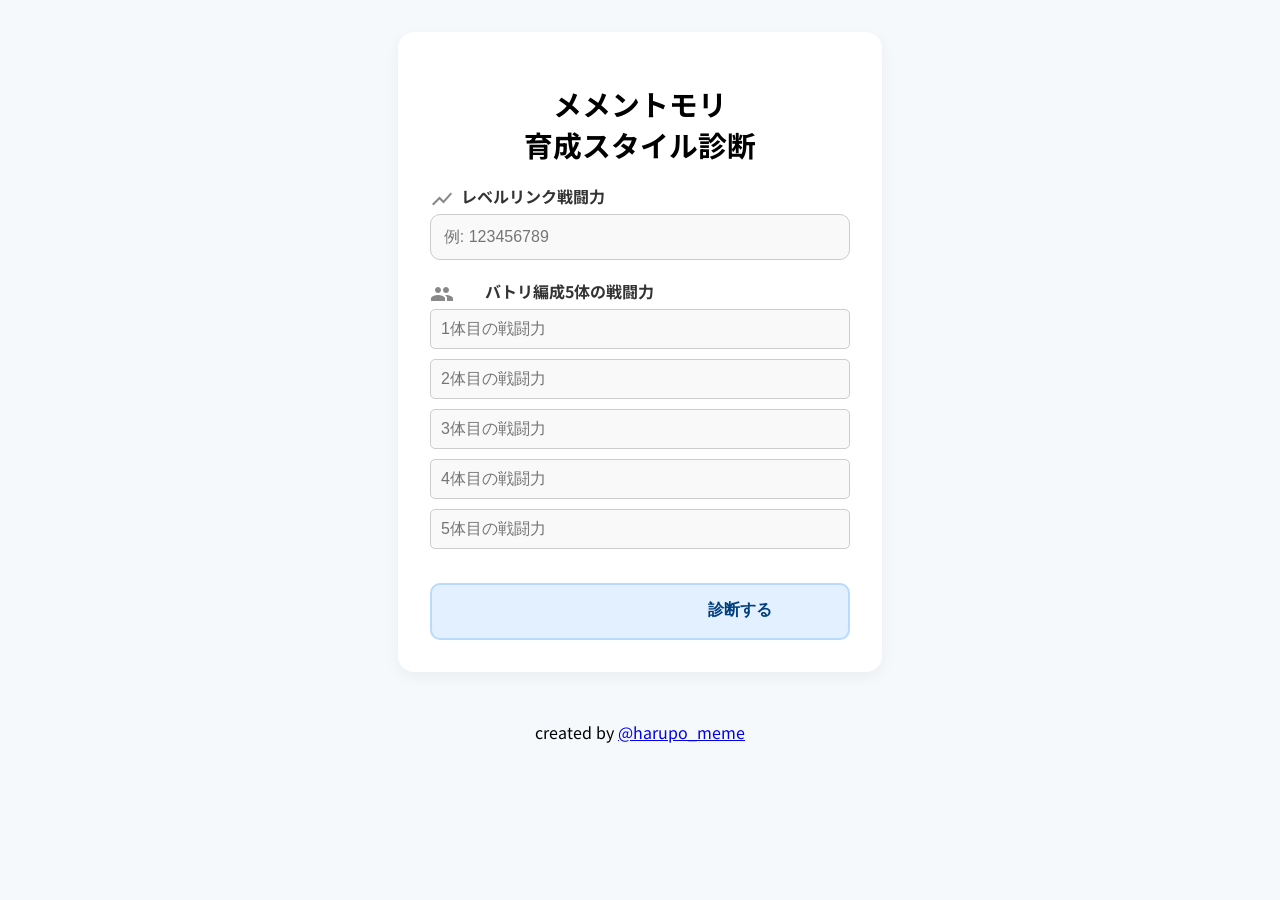
<file: index.html>
<!DOCTYPE html>
<html lang="ja">
<head>
  <meta charset="UTF-8" />
  <title>メメントモリ育成スタイル診断</title>
  <meta name="viewport" content="width=device-width, initial-scale=1.0" />
  <link href="https://fonts.googleapis.com/css2?family=Noto+Sans+JP:wght@500;700&display=swap" rel="stylesheet" />
  <link href="https://fonts.googleapis.com/icon?family=Material+Icons" rel="stylesheet" />
  <link rel="stylesheet" href="styles.css">
</head>
<body>
  <div class="container" id="simulator">
    <h1>メメントモリ<br>育成スタイル診断</h1>

    <label><span class="material-icons">show_chart</span>レベルリンク戦闘力</label>
    <input type="number" id="levelPower" placeholder="例: 123456789" />

    <label><span class="material-icons">groups</span>バトリ編成5体の戦闘力</label>
    <div id="battlePowerInputs">
      <input type="number" id="battlePower1" placeholder="1体目の戦闘力" />
      <input type="number" id="battlePower2" placeholder="2体目の戦闘力" />
      <input type="number" id="battlePower3" placeholder="3体目の戦闘力" />
      <input type="number" id="battlePower4" placeholder="4体目の戦闘力" />
      <input type="number" id="battlePower5" placeholder="5体目の戦闘力" />
    </div>

    <button onclick="diagnose()"><span class="material-icons">insights</span>診断する</button>

    <div class="options" id="options" style="display: none;">
      <label><input type="checkbox" id="includeDetails" checked> 戦闘力を含めてシェアする</label>
    </div>

    <div id="output" class="result" style="display:none;"></div>
    
    <!-- FGIマップ表示エリア -->
    <div id="fgi_map" style="display:none;"></div>
    
    <!-- シェアエリア -->
    <div id="share_area" style="display:none;">
      <div id="share" class="share"></div>
    </div>
  </div>

  <div class="container" id="fgi_info">
    <h2>ランクとFGIに関する補足情報</h2>
    
    <div id="additional_info">
      <p id="next_rank_info"></p>
      <p id="next_style_info"></p>
    </div>

    <div id="rank_definitions">
      <h3>ランクの定義</h3>
      <table>
        <thead>
          <tr>
            <th>ランク</th>
            <th>レベルリンク戦闘力範囲</th>
          </tr>
        </thead>
        <tbody>
          <tr>
            <td>SSS</td>
            <td>100億以上</td>
          </tr>
          <tr>
            <td>SS</td>
            <td>60億～100億未満</td>
          </tr>
          <tr>
            <td>S</td>
            <td>30億～60億未満</td>
          </tr>
          <tr>
            <td>A</td>
            <td>10億～30億未満</td>
          </tr>
          <tr>
            <td>B</td>
            <td>5億～10億未満</td>
          </tr>
          <tr>
            <td>C</td>
            <td>5億未満</td>
          </tr>
        </tbody>
      </table>
    </div>

    <div id="fgi_details">
    </div>

    <div>
      <h3>参考記事：</h3>
      <p>
        <a href="https://ripple-hollyhock-906.notion.site/3-5-369532bfa08481819d26f777f9f28903" target="_blank">
          (3.5周年)【育成スタイル診断】あなたの育成スタイルは？
        </a>
      </p>
    </div>
  </div>

  <div>
    <p>
      created by 
      <a href="https://x.com/harupo_meme" target="_blank">@harupo_meme</a>
    </p>
  </div>

  <script src="script.js"></script>
</body>
</html>
</file>
<file: styles.css>
body {
  margin: 0;
  padding: 2em;
  font-family: 'Noto Sans JP', sans-serif;
  background: #f5f9fc;
  display: flex;
  flex-direction: column;
  align-items: center;
}
.container {
  background: #ffffff;
  border-radius: 16px;
  padding: 2em;
  max-width: 420px;
  width: 100%;
  box-shadow: 0 5px 15px rgba(0, 0, 0, 0.05);
  text-align: center;
  margin-bottom: 2em;
}
h1 {
  font-size: 1.8em;
  font-weight: 700;
  margin-bottom: 0.5em;
}
label {
  display: block;
  text-align: left;
  margin-top: 1.2em;
  margin-bottom: 0.2em;
  font-weight: bold;
  color: #333;
}
.material-icons {
  vertical-align: middle;
  margin-right: 0.3em;
  color: #888;
}
input[type="number"] {
  width: 100%;
  padding: 0.8em;
  border: 1px solid #ccc;
  border-radius: 10px;
  font-size: 1em;
  background: #f9f9f9;
  box-sizing: border-box;
}
button {
  width: 100%;
  margin-top: 1.5em;
  padding: 0.9em;
  font-size: 1em;
  border: 2px solid #b8daff;
  background-color: #e3f0ff;
  color: #003e7e;
  border-radius: 10px;
  font-weight: bold;
  cursor: pointer;
  transition: background 0.3s;
}
button:hover {
  background-color: #d1eaff;
}
.result {
  margin-top: 2em;
  padding: 1.2em;
  background: #f0f8ff;
  border-left: 5px solid #89c4f4;
  border-radius: 10px;
  font-size: 0.95em;
  text-align: left;
}
.options, .share {
  margin-top: 1.5em;
  text-align: center;
}
.share a {
  text-decoration: none;
  color: #0077cc;
  font-weight: bold;
  display: inline-flex;
  align-items: center;
}
.share .material-icons {
  margin-right: 0.4em;
}
#rank_definitions {
  margin-top: 2em;
  display: none;
}
#rank_definitions table {
  width: 100%;
  border-collapse: collapse;
  margin-top: 1em;
}
#rank_definitions th, #rank_definitions td {
  border: 1px solid #ccc;
  padding: 0.5em;
}
#rank_definitions th {
  background: #f9f9f9;
}
#fgi_details table {
  width: 100%;
  border-collapse: collapse;
  margin-top: 1em;
}
#fgi_details th, #fgi_details td {
  border: 1px solid #ccc;
  padding: 0.5em;
}
#fgi_details th {
  background: #f9f9f9;
}
table {
  width: 100%;
  border-collapse: collapse;
  margin-top: 1em;
}
th, td {
  border: 1px solid #ccc;
  padding: 0.5em;
}
th {
  background: #f9f9f9;
}
@keyframes blink {
  0%, 100% {
    background-color: #fefcf2;
  }
  50% {
    background-color: #fff4b2;
  }
}

.highlight {
  animation: blink 1.5s infinite;
}
#fgi_info {
  display: none;
}

#additional_info {
  display: none;
  text-align: left;
  margin-top: 2em;
}

#additional_info ul {
  padding-left: 20px;
  list-style-position: outside;
}

#fgi_details {
  margin-top: 2em;
}

div[style="text-align: center; margin-top: 2em;"] {
  text-align: center;
  margin-top: 2em;
}

#battlePowerInputs input {
  display: block;
  width: 100%;
  padding: 10px;
  margin-bottom: 10px;
  border: 1px solid #ccc;
  border-radius: 5px;
  box-sizing: border-box;
  font-size: 16px;
}

/* FGIマップ用スタイル */
#fgi_map {
  margin-top: 1.5em;
  display: flex;
  justify-content: center;
}

#fgi_map svg {
  max-width: 100%;
  height: auto;
}

#fgi_map img {
  max-width: 100%;
  height: auto;
  border-radius: 10px;
}

/* フォーカスフレームアニメーション */
@keyframes frameAppear {
  0% {
    opacity: 0;
    transform: scale(1.5);
  }
  100% {
    opacity: 1;
    transform: scale(1);
  }
}

.focus-frame {
  animation: frameAppear 0.4s ease-out forwards;
}

/* ステータスボックスアニメーション */
@keyframes statusAppear {
  0% {
    opacity: 0;
    transform: translateX(-10px);
  }
  100% {
    opacity: 1;
    transform: translateX(0);
  }
}

.status-box {
  animation: statusAppear 0.3s ease-out forwards;
}
</file>
